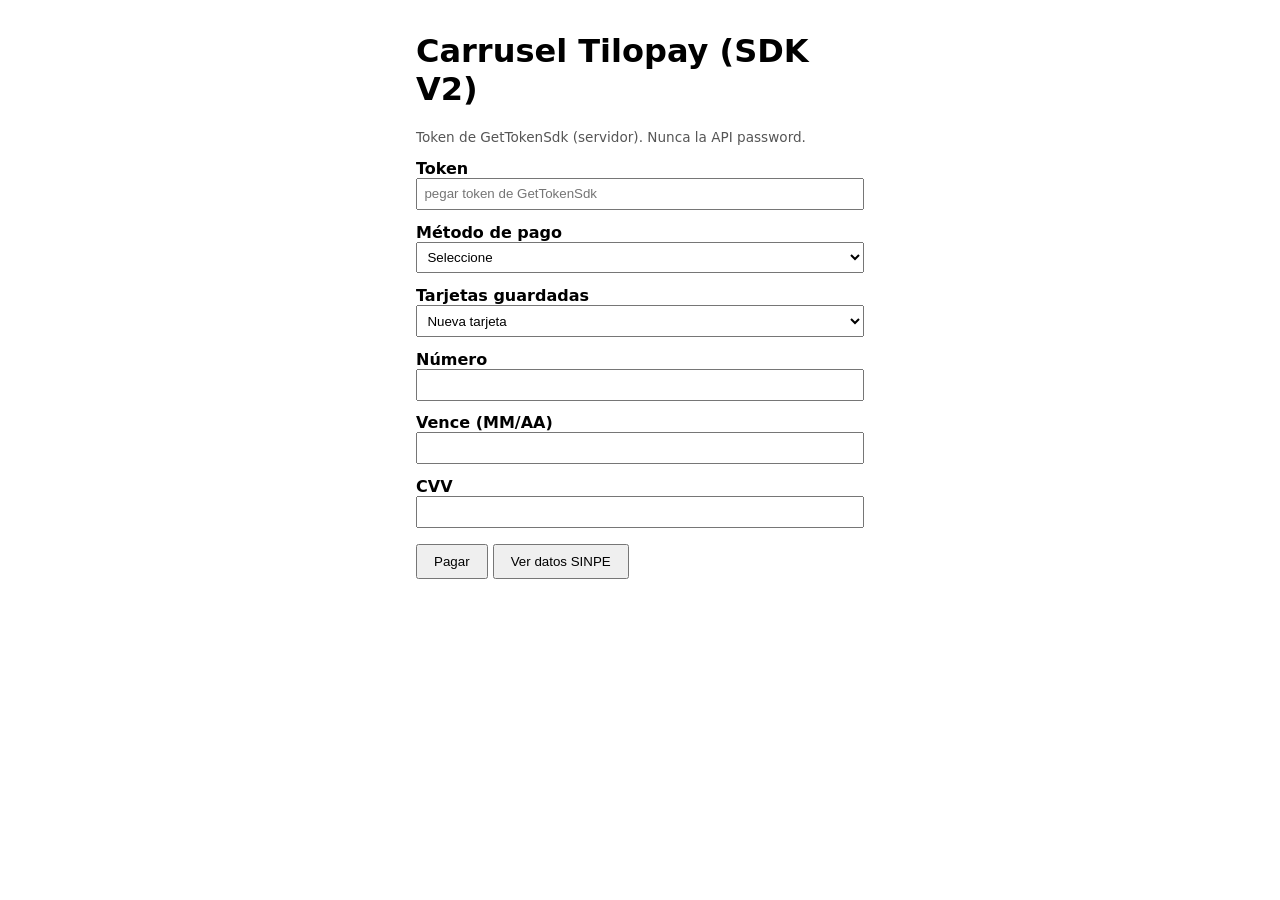
<file: APEX/samples/checkout-tilopay-v2.html>
<!DOCTYPE html>
<html lang="es">
<head>
  <meta charset="utf-8">
  <title>Navasoft — demo carrusel Tilopay SDK V2</title>
  <meta name="viewport" content="width=device-width, initial-scale=1">
  <!--
    Caso: 2-CASO-20260819-pasarela-pagos-tilopay
    Demo local del carrusel. El token DEBE salir de GetTokenSdk (servidor).
    Pegá un token de sandbox en #token y abrí este archivo en el browser.
    No pongas API password aquí.
  -->
  <style>
    body { font-family: system-ui, sans-serif; max-width: 28rem; margin: 2rem auto; }
    label { display: block; margin-top: .8rem; font-weight: 600; }
    input, select { width: 100%; padding: .4rem; box-sizing: border-box; }
    button { margin-top: 1rem; padding: .5rem 1rem; }
    .hint { color: #555; font-size: .85rem; }
  </style>
</head>
<body>
  <h1>Carrusel Tilopay (SDK V2)</h1>
  <p class="hint">Token de GetTokenSdk (servidor). Nunca la API password.</p>
  <label>Token</label>
  <input type="text" id="token" placeholder="pegar token de GetTokenSdk">

  <div class="payFormTilopay">
    <label>Método de pago</label>
    <select name="tlpy_payment_method" id="tlpy_payment_method">
      <option value="">Seleccione</option>
    </select>

    <div id="tlpy_card_payment_div">
      <label>Tarjetas guardadas</label>
      <select name="tlpy_saved_cards" id="tlpy_saved_cards">
        <option value="">Nueva tarjeta</option>
      </select>
      <label>Número</label>
      <input type="text" id="tlpy_cc_number" name="tlpy_cc_number" autocomplete="off">
      <label>Vence (MM/AA)</label>
      <input type="text" id="tlpy_cc_expiration_date" name="tlpy_cc_expiration_date">
      <label>CVV</label>
      <input type="password" id="tlpy_cvv" name="tlpy_cvv" autocomplete="off">
    </div>

    <div id="tlpy_phone_number_div" style="display:none">
      <label>Teléfono Yappy</label>
      <input type="text" id="tlpy_phone_number" name="tlpy_phone_number">
    </div>

    <div id="sinpe_box" class="hint" style="display:none"></div>

    <button type="button" onclick="processPayment()">Pagar</button>
    <button type="button" onclick="showSinpe()">Ver datos SINPE</button>
  </div>

  <div id="responseTilopay"></div>

  <script src="https://app.tilopay.com/sdk/v2/sdk_tpay.min.js"></script>
  <script>
    document.addEventListener("DOMContentLoaded", async function () {
      const token = document.getElementById("token").value;
      if (!token) {
        console.info("Pegá un token y recargá, o llamá Init después de pegarlo.");
        return;
      }
      await boot(token);
    });

    document.getElementById("token").addEventListener("change", async function () {
      if (this.value) await boot(this.value);
    });

    async function boot(token) {
      const initialize = await Tilopay.Init({
        token: token,
        currency: "CRC",
        language: "es",
        amount: 100,
        billToFirstName: "Prueba",
        billToLastName: "Navasoft",
        billToAddress: "San Jose",
        billToAddress2: "",
        billToCity: "San Jose",
        billToState: "SJ",
        billToZipPostCode: "10101",
        billToCountry: "CR",
        billToTelephone: "88888888",
        billToEmail: "prueba@navasoftsoluciones.com",
        orderNumber: "sdk-" + Date.now(),
        capture: 1,
        redirect: window.location.href.split("?")[0] + "?callback=1",
        subscription: 0,
        hashVersion: "V2"
      });
      console.log(initialize);
      loadOptions("tlpy_payment_method", initialize.methods || []);
      loadOptions("tlpy_saved_cards", initialize.cards || []);
    }

    function loadOptions(selectId, items) {
      const sel = document.getElementById(selectId);
      items.forEach(function (item) {
        const opt = document.createElement("option");
        opt.value = item.id;
        opt.text = item.name;
        sel.appendChild(opt);
      });
    }

    document.getElementById("tlpy_payment_method").onchange = async function () {
      const method = this.value || "";
      const parts = method.split(":");
      const isYappy = parts[1] === "18";
      document.getElementById("tlpy_card_payment_div").style.display = isYappy ? "none" : "block";
      document.getElementById("tlpy_phone_number_div").style.display = isYappy ? "block" : "none";
    };

    async function processPayment() {
      const payment = await Tilopay.startPayment();
      console.log(payment);
      alert(JSON.stringify(payment));
    }

    async function showSinpe() {
      const params = await Tilopay.getSinpeMovil();
      const box = document.getElementById("sinpe_box");
      box.style.display = "block";
      box.textContent = "SINPE → tel " + (params.number || "") +
        "  monto " + (params.amount || "") +
        "  código " + (params.code || "");
    }
  </script>
</body>
</html>
</file>
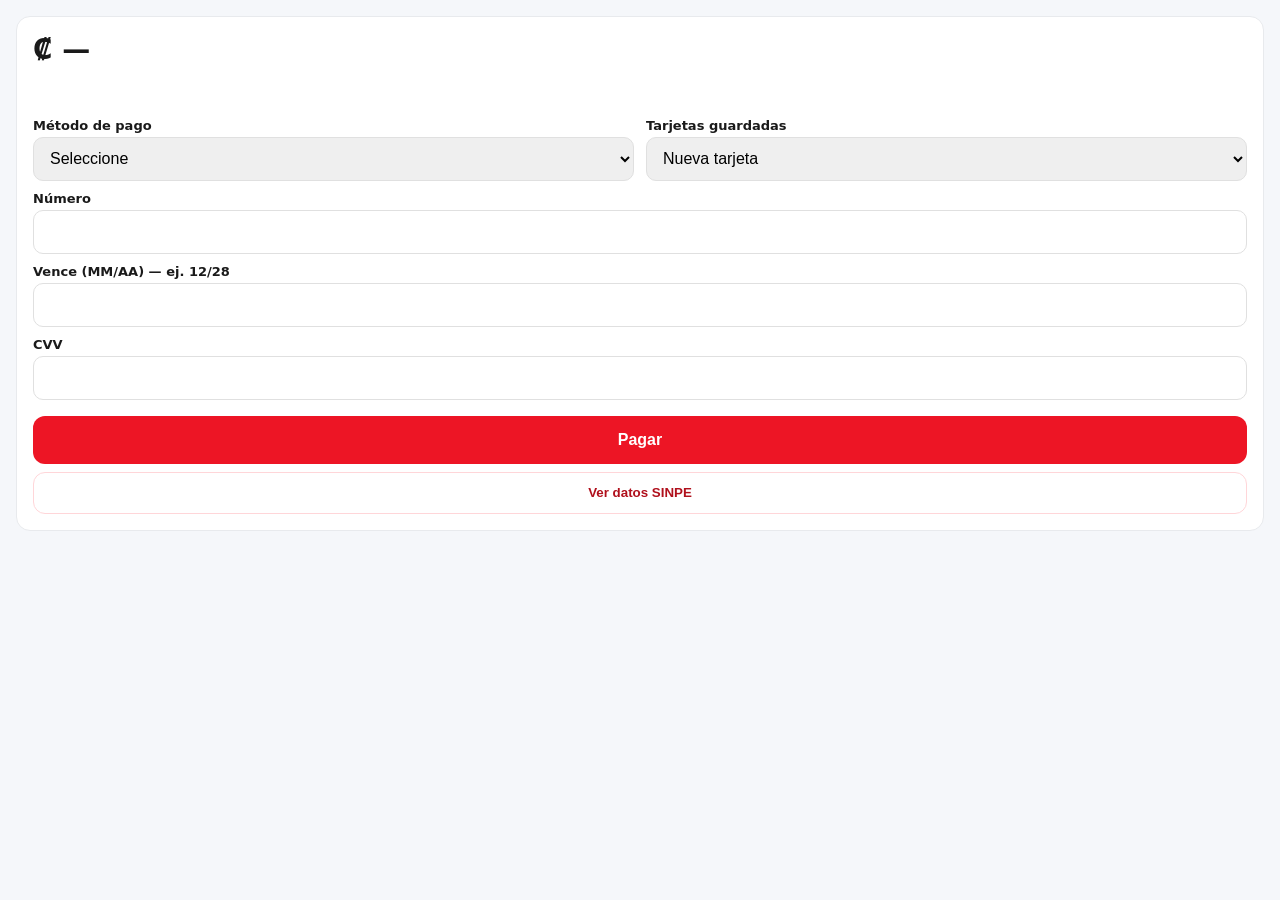
<file: assets/tilopay/checkout.html>
<!DOCTYPE html>
<html lang="es">
<head>
  <meta charset="UTF-8" />
  <meta name="viewport" content="width=device-width, initial-scale=1, maximum-scale=1" />
  <title>Tilopay Demo</title>
  <script src="https://app.tilopay.com/sdk/v2/sdk_tpay.min.js"></script>
  <style>
    body { font-family: system-ui, sans-serif; margin: 0; background: #f5f7fa; color: #1a1a1a; }
    .wrap { padding: 16px; }
    .card { background: #fff; border-radius: 14px; padding: 16px; border: 1px solid #e8eaed; }
    .amt { font-size: 28px; font-weight: 700; margin: 0 0 4px; }
    .ord { color: #5f6368; font-size: 13px; margin-bottom: 12px; }
    label { display: block; font-size: 13px; font-weight: 600; margin: 10px 0 4px; }
    input, select { width: 100%; box-sizing: border-box; min-height: 44px; border: 1px solid #e0e0e0; border-radius: 10px; padding: 0 12px; font-size: 16px; }
    .row { display: flex; gap: 12px; }
    .row > div { flex: 1; min-width: 0; }
    #btn_pagar { width: 100%; margin-top: 16px; min-height: 48px; border: none; border-radius: 12px; background: #ed1525; color: #fff; font-weight: 700; font-size: 16px; }
    #btn_sinpe { width: 100%; margin-top: 8px; min-height: 42px; border: 1px solid #ffd6d9; border-radius: 12px; background: #fff; color: #b0101c; font-weight: 600; }
    #tilopay_msg { min-height: 1.2em; font-size: 13px; color: #5f6368; }
    #tilopay_msg.is-error { color: #ed1525; font-weight: 600; }
    #sinpe_box { display: none; margin-top: 8px; padding: 10px; background: #fff8e1; border-radius: 10px; font-size: 13px; }
  </style>
</head>
<body>
  <div class="wrap">
    <div class="card">
      <p class="amt">₡ <span id="tp_monto_lbl">—</span></p>
      <p class="ord" id="tp_orden_lbl"></p>
      <p id="tilopay_msg"></p>
      <div class="payFormTilopay">
        <div class="row">
          <div>
            <label for="tlpy_payment_method">Método de pago</label>
            <select id="tlpy_payment_method" name="tlpy_payment_method">
              <option value="">Seleccione</option>
            </select>
          </div>
          <div id="tlpy_saved_wrap">
            <label for="tlpy_saved_cards">Tarjetas guardadas</label>
            <select id="tlpy_saved_cards" name="tlpy_saved_cards">
              <option value="">Nueva tarjeta</option>
            </select>
          </div>
        </div>
        <div id="tlpy_card_payment_div">
          <label for="tlpy_cc_number">Número</label>
          <input type="text" id="tlpy_cc_number" name="tlpy_cc_number" autocomplete="off">
          <label for="tlpy_cc_expiration_date">Vence (MM/AA) — ej. 12/28</label>
          <input type="text" id="tlpy_cc_expiration_date" name="tlpy_cc_expiration_date" autocomplete="off">
          <label for="tlpy_cvv">CVV</label>
          <input type="password" id="tlpy_cvv" name="tlpy_cvv" autocomplete="off">
        </div>
        <div id="tlpy_phone_number_div" style="display:none">
          <label for="tlpy_phone_number">Teléfono Yappy</label>
          <input type="text" id="tlpy_phone_number" name="tlpy_phone_number" />
        </div>
        <div id="sinpe_box"></div>
        <button type="button" id="btn_pagar">Pagar</button>
        <button type="button" id="btn_sinpe">Ver datos SINPE</button>
      </div>
    </div>
  </div>
  <div id="responseTilopay" style="min-height:40px"></div>
  <script>
    window.__TILOPAY = {
      token: __TOKEN__,
      orderNumber: __ORDER__,
      redirect: __REDIRECT__,
      amount: __AMOUNT__,
      currency: __CURRENCY__,
      email: __EMAIL__,
      firstName: __FIRST__,
      lastName: __LAST__
    };
    (function () {
      var box = document.getElementById("responseTilopay");
      if (box && box.parentElement !== document.body) document.body.appendChild(box);
      var cfg = window.__TILOPAY || {};
      var msg = document.getElementById("tilopay_msg");
      var elM = document.getElementById("tp_monto_lbl");
      var elO = document.getElementById("tp_orden_lbl");
      if (elM) elM.textContent = cfg.amount || "100";
      if (elO) elO.textContent = (cfg.orderNumber || "") + " · " + (cfg.currency || "CRC");
      function setMsg(text, isError) {
        if (!msg) return;
        msg.textContent = text;
        msg.classList.toggle("is-error", !!isError);
      }
      var n = 0;
      function go() {
        if (typeof Tilopay === "undefined") {
          n += 1;
          if (n > 50) { setMsg("No cargó sdk_tpay.min.js", true); return; }
          setTimeout(go, 100);
          return;
        }
        start();
      }
      function start() {
        if (!cfg.token) { setMsg("Token vacío", true); return; }
        Tilopay.Init({
          token: cfg.token,
          currency: cfg.currency || "CRC",
          language: "es",
          amount: String(cfg.amount || "100"),
          billToFirstName: cfg.firstName || "Saul",
          billToLastName: cfg.lastName || "Marin",
          billToAddress: "San Jose",
          billToAddress2: "",
          billToCity: "San Jose",
          billToState: "SJ",
          billToZipPostCode: "10101",
          billToCountry: "CR",
          billToTelephone: "88888888",
          billToEmail: cfg.email,
          orderNumber: cfg.orderNumber,
          capture: 1,
          redirect: cfg.redirect,
          subscription: 0,
          hashVersion: "V2"
        }).then(function (initialize) {
          setMsg("Listo para pagar", false);
          loadOptions("tlpy_payment_method", initialize.methods || []);
          loadOptions("tlpy_saved_cards", initialize.cards || []);
        }).catch(function (e) {
          setMsg("Init falló: " + e, true);
        });
        function loadOptions(selectId, items) {
          var sel = document.getElementById(selectId);
          if (!sel) return;
          items.forEach(function (item) {
            var opt = document.createElement("option");
            opt.value = item.id;
            opt.text = item.name;
            sel.appendChild(opt);
          });
        }
        var selMet = document.getElementById("tlpy_payment_method");
        if (selMet) {
          selMet.onchange = function () {
            var isYappy = ((this.value || "").split(":")[1] === "18");
            document.getElementById("tlpy_card_payment_div").style.display = isYappy ? "none" : "block";
            document.getElementById("tlpy_phone_number_div").style.display = isYappy ? "block" : "none";
            var saved = document.getElementById("tlpy_saved_wrap");
            if (saved) saved.style.display = isYappy ? "none" : "";
          };
        }
        document.getElementById("btn_pagar").onclick = function (ev) {
          if (ev) ev.preventDefault();
          var met = document.getElementById("tlpy_payment_method");
          if (!met || !met.value) { setMsg("Elegí el método de pago.", true); return false; }
          setMsg("Enviando a Tilopay…", false);
          Tilopay.startPayment()
            .then(function (p) { setMsg((p && p.message) || "Procesando pago…", false); })
            .catch(function (e) { setMsg("Pagar error: " + e, true); });
          return false;
        };
        document.getElementById("btn_sinpe").onclick = function () {
          Tilopay.getSinpeMovil().then(function (params) {
            var s = document.getElementById("sinpe_box");
            s.style.display = "block";
            s.textContent = "SINPE tel " + (params.number || "") +
              " monto " + (params.amount || "") +
              " código " + (params.code || "");
          });
        };
      }
      go();
    })();
  </script>
</body>
</html>
</file>
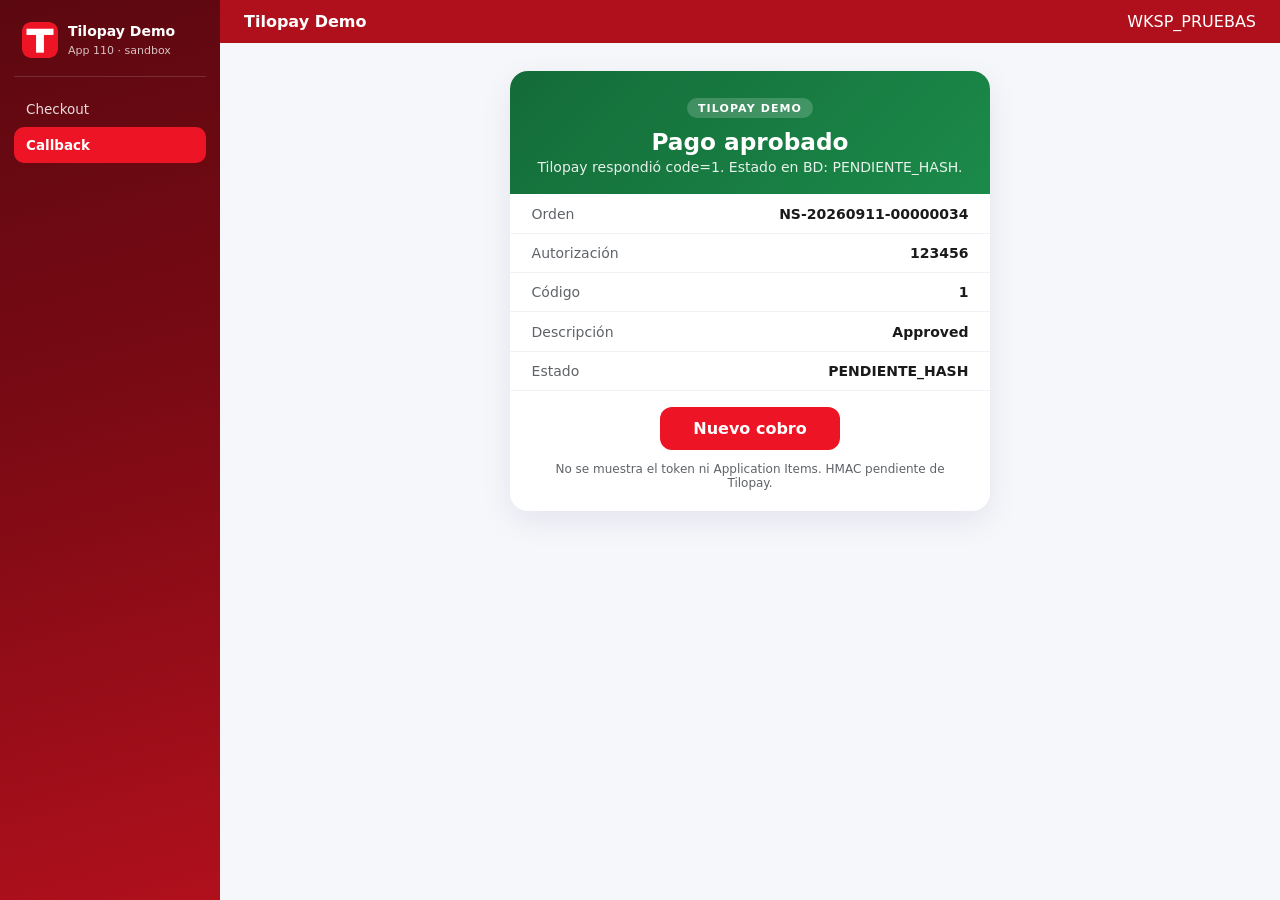
<file: APEX/pages/mockups/callback.html>
<!DOCTYPE html>
<html lang="es">
<head>
  <meta charset="UTF-8" />
  <meta name="viewport" content="width=device-width, initial-scale=1" />
  <title>Tilopay Demo — Callback</title>
  <style>
    :root { --red: #ed1525; --text: #1a1a1a; --muted: #5f6368; --surface: #f5f7fa; }
    * { box-sizing: border-box; }
    body {
      margin: 0;
      font-family: "Segoe UI", system-ui, -apple-system, sans-serif;
      color: var(--text);
      background: var(--surface);
      min-height: 100vh;
    }
    .app { display: grid; grid-template-columns: 220px 1fr; min-height: 100vh; }
    .side {
      background: linear-gradient(165deg, #5c0810 0%, #7a0a14 45%, #b0101c 100%);
      color: #fff; padding: 18px 14px;
    }
    .brand { display: flex; align-items: center; gap: 10px; padding: 4px 8px 18px; border-bottom: 1px solid rgba(255,255,255,.15); margin-bottom: 14px; }
    .brand img { width: 36px; height: 36px; border-radius: 9px; }
    .brand strong { display: block; font-size: 14px; }
    .brand span { font-size: 11px; opacity: .75; }
    .nav-item { padding: 10px 12px; border-radius: 10px; font-size: 13.5px; color: rgba(255,255,255,.85); }
    .nav-item.active { background: #ed1525; color: #fff; font-weight: 600; }
    .top { background: #b0101c; color: #fff; padding: 12px 24px; display: flex; justify-content: space-between; }
    .main-body { padding: 28px 24px 48px; }
    .receipt {
      max-width: 480px; margin: 0 auto; background: #fff; border-radius: 18px;
      box-shadow: 0 10px 32px rgba(22, 0, 101, 0.08); overflow: hidden;
    }
    .hero {
      text-align: center; padding: 1.6rem 1.35rem 1.2rem; color: #fff;
      background: linear-gradient(135deg, #146c38 0%, #1b8a4a 100%);
    }
    .badge {
      display: inline-block; padding: .2rem .7rem; border-radius: 999px;
      background: rgba(255,255,255,.18); font-size: 11px; letter-spacing: .1em;
      text-transform: uppercase; font-weight: 700;
    }
    .hero h1 { margin: .65rem 0 .25rem; font-size: 1.45rem; }
    .hero p { margin: 0; opacity: .9; font-size: 14px; }
    .row {
      display: flex; justify-content: space-between; gap: 12px;
      padding: .7rem 1.35rem; border-bottom: 1px solid #f0f2f5; font-size: 14px;
    }
    .row span { color: var(--muted); }
    .foot { padding: 1rem 1.35rem 1.3rem; text-align: center; }
    .foot a {
      display: inline-block; min-width: 180px; padding: .75rem 1.1rem;
      border-radius: 12px; background: var(--red); color: #fff; text-decoration: none; font-weight: 700;
    }
    .hint { margin: .75rem 0 0; font-size: 12px; color: var(--muted); }
    @media (max-width: 800px) { .app { grid-template-columns: 1fr; } .side { display: none; } }
  </style>
</head>
<body>
  <div class="app">
    <aside class="side">
      <div class="brand">
        <img src="../../assets/tilopay_icon.svg" alt="" />
        <div><strong>Tilopay Demo</strong><span>App 110 · sandbox</span></div>
      </div>
      <div class="nav-item">Checkout</div>
      <div class="nav-item active">Callback</div>
    </aside>
    <div>
      <div class="top"><b>Tilopay Demo</b><span>WKSP_PRUEBAS</span></div>
      <div class="main-body">
        <article class="receipt">
          <div class="hero">
            <span class="badge">Tilopay Demo</span>
            <h1>Pago aprobado</h1>
            <p>Tilopay respondió code=1. Estado en BD: PENDIENTE_HASH.</p>
          </div>
          <div class="row"><span>Orden</span><strong>NS-20260911-00000034</strong></div>
          <div class="row"><span>Autorización</span><strong>123456</strong></div>
          <div class="row"><span>Código</span><strong>1</strong></div>
          <div class="row"><span>Descripción</span><strong>Approved</strong></div>
          <div class="row"><span>Estado</span><strong>PENDIENTE_HASH</strong></div>
          <div class="foot">
            <a href="checkout.html">Nuevo cobro</a>
            <p class="hint">No se muestra el token ni Application Items. HMAC pendiente de Tilopay.</p>
          </div>
        </article>
      </div>
    </div>
  </div>
</body>
</html>
</file>
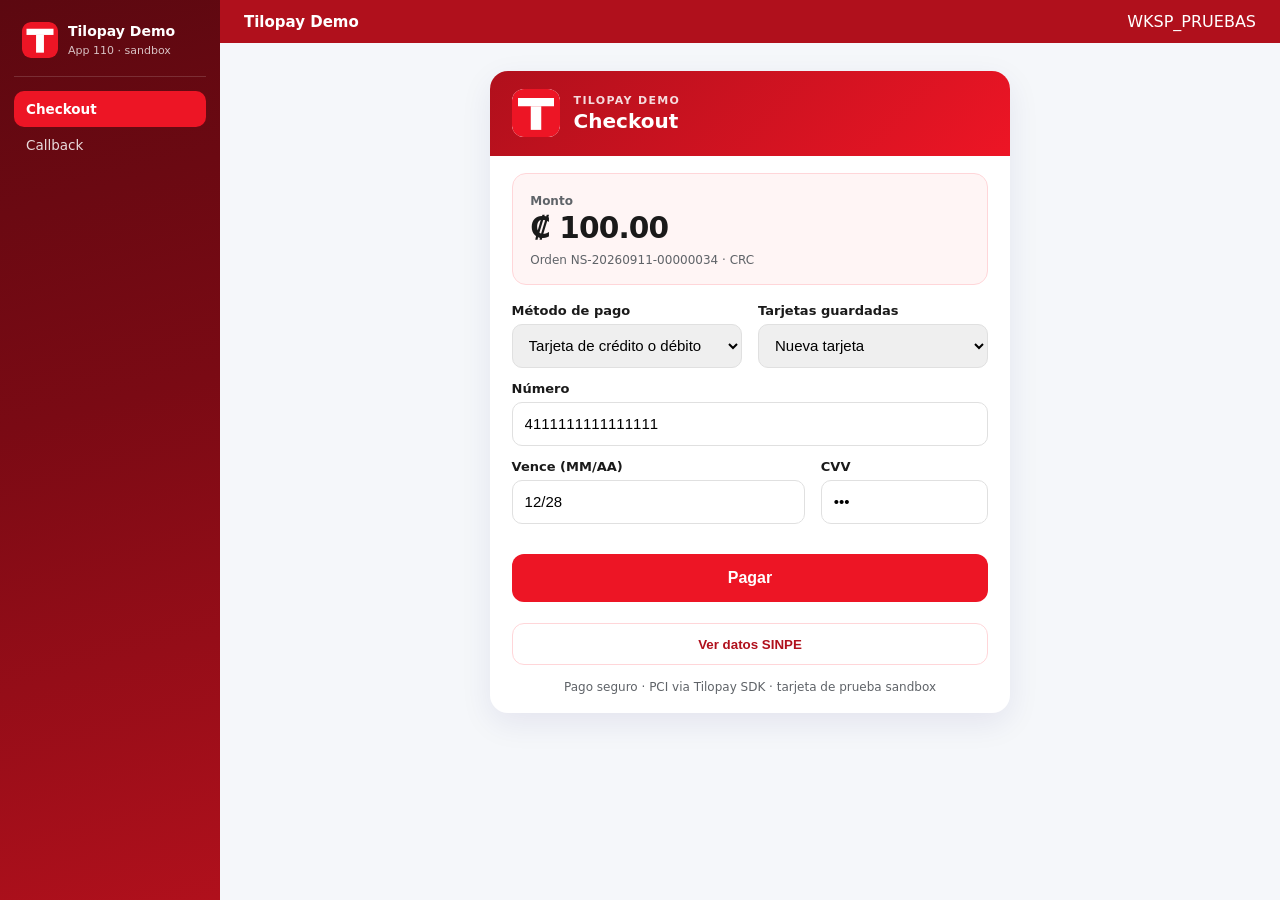
<file: APEX/pages/mockups/checkout.html>
<!DOCTYPE html>
<html lang="es">
<head>
  <meta charset="UTF-8" />
  <meta name="viewport" content="width=device-width, initial-scale=1" />
  <title>Tilopay Demo — Checkout</title>
  <style>
    :root {
      --red: #ed1525;
      --red-dark: #b0101c;
      --text: #1a1a1a;
      --muted: #5f6368;
      --surface: #f5f7fa;
    }
    * { box-sizing: border-box; }
    body {
      margin: 0;
      font-family: "Segoe UI", system-ui, -apple-system, sans-serif;
      color: var(--text);
      background: var(--surface);
      min-height: 100vh;
    }
    .app { display: grid; grid-template-columns: 220px 1fr; min-height: 100vh; }
    .side {
      background: linear-gradient(165deg, #5c0810 0%, #7a0a14 45%, #b0101c 100%);
      color: #fff;
      padding: 18px 14px;
    }
    .brand { display: flex; align-items: center; gap: 10px; padding: 4px 8px 18px; border-bottom: 1px solid rgba(255,255,255,.15); margin-bottom: 14px; }
    .brand img { width: 36px; height: 36px; border-radius: 9px; }
    .brand strong { display: block; font-size: 14px; }
    .brand span { font-size: 11px; opacity: .75; }
    .nav-item { padding: 10px 12px; border-radius: 10px; font-size: 13.5px; color: rgba(255,255,255,.85); }
    .nav-item.active { background: #ed1525; color: #fff; font-weight: 600; }
    .top {
      background: #b0101c;
      color: #fff;
      padding: 12px 24px;
      display: flex;
      justify-content: space-between;
      align-items: center;
    }
    .top b { font-size: 15px; }
    .main-body { padding: 28px 24px 48px; }
    .tp-checkout {
      max-width: 520px;
      margin: 0 auto;
      background: #fff;
      border-radius: 18px;
      box-shadow: 0 10px 32px rgba(22, 0, 101, 0.08);
      overflow: hidden;
    }
    .hero {
      display: flex; align-items: center; gap: 14px;
      padding: 1.15rem 1.35rem;
      background: linear-gradient(135deg, #b0101c 0%, #ed1525 100%);
      color: #fff;
    }
    .hero img { width: 48px; height: 48px; border-radius: 12px; background: #fff; }
    .kicker { margin: 0; font-size: 11px; letter-spacing: .12em; text-transform: uppercase; opacity: .85; font-weight: 600; }
    .hero h1 { margin: 2px 0 0; font-size: 1.25rem; }
    .amount { margin: 1.1rem 1.35rem 0; padding: 1rem 1.1rem; border-radius: 14px; background: #fff5f5; border: 1px solid #ffd6d9; }
    .amount .lbl { font-size: 12px; color: var(--muted); font-weight: 600; }
    .amount strong { display: block; font-size: 1.85rem; letter-spacing: -.03em; margin: 2px 0 4px; }
    .amount small { color: var(--muted); font-size: 12px; }
    form { padding: 1.1rem 1.35rem 0.4rem; display: flex; flex-direction: column; gap: 0.85rem; }
    .tp-row-2 { display: grid; grid-template-columns: 1fr 1fr; gap: 12px 16px; }
    .tp-row-vence { grid-template-columns: 1.4fr 0.8fr; }
    .tp-field { display: flex; flex-direction: column; gap: 0.35rem; min-width: 0; }
    label { font-size: 13px; font-weight: 600; margin: 0; }
    input, select {
      width: 100%; min-height: 44px; border: 1px solid #e0e0e0; border-radius: 10px; padding: 0 12px; font-size: 15px;
    }
    .pay { min-height: 48px; margin-top: 1rem; border: none; border-radius: 12px; background: var(--red); color: #fff; font-weight: 700; font-size: 16px; cursor: pointer; }
    .sinpe { min-height: 42px; margin-top: 8px; border: 1px solid #ffd6d9; border-radius: 12px; background: #fff; color: var(--red-dark); font-weight: 600; cursor: pointer; }
    .secure { margin: 0.5rem 1.35rem 1.2rem; font-size: 12px; color: var(--muted); text-align: center; }
    @media (max-width: 800px) {
      .app { grid-template-columns: 1fr; }
      .side { display: none; }
    }
  </style>
</head>
<body>
  <div class="app">
    <aside class="side">
      <div class="brand">
        <img src="../../assets/tilopay_icon.svg" alt="" />
        <div><strong>Tilopay Demo</strong><span>App 110 · sandbox</span></div>
      </div>
      <div class="nav-item active">Checkout</div>
      <div class="nav-item">Callback</div>
    </aside>
    <div>
      <div class="top">
        <b>Tilopay Demo</b>
        <span>WKSP_PRUEBAS</span>
      </div>
      <div class="main-body">
        <div class="tp-checkout">
          <div class="hero">
            <img src="../../assets/tilopay_icon.svg" alt="Tilopay" />
            <div>
              <p class="kicker">Tilopay Demo</p>
              <h1>Checkout</h1>
            </div>
          </div>
          <div class="amount">
            <span class="lbl">Monto</span>
            <strong>₡ 100.00</strong>
            <small>Orden NS-20260911-00000034 · CRC</small>
          </div>
          <form class="payFormTilopay" action="callback.html">
            <div class="tp-row-2">
              <div class="tp-field">
                <label>Método de pago</label>
                <select>
                  <option>Tarjeta de crédito o débito</option>
                  <option>SINPE Móvil</option>
                </select>
              </div>
              <div class="tp-field">
                <label>Tarjetas guardadas</label>
                <select><option>Nueva tarjeta</option></select>
              </div>
            </div>
            <div class="tp-field">
              <label>Número</label>
              <input value="4111111111111111" autocomplete="off" />
            </div>
            <div class="tp-row-2 tp-row-vence">
              <div class="tp-field">
                <label>Vence (MM/AA)</label>
                <input value="12/28" />
              </div>
              <div class="tp-field">
                <label>CVV</label>
                <input type="password" value="123" autocomplete="off" />
              </div>
            </div>
            <button class="pay" type="submit">Pagar</button>
            <button class="sinpe" type="button">Ver datos SINPE</button>
          </form>
          <p class="secure">Pago seguro · PCI via Tilopay SDK · tarjeta de prueba sandbox</p>
        </div>
      </div>
    </div>
  </div>
</body>
</html>
</file>
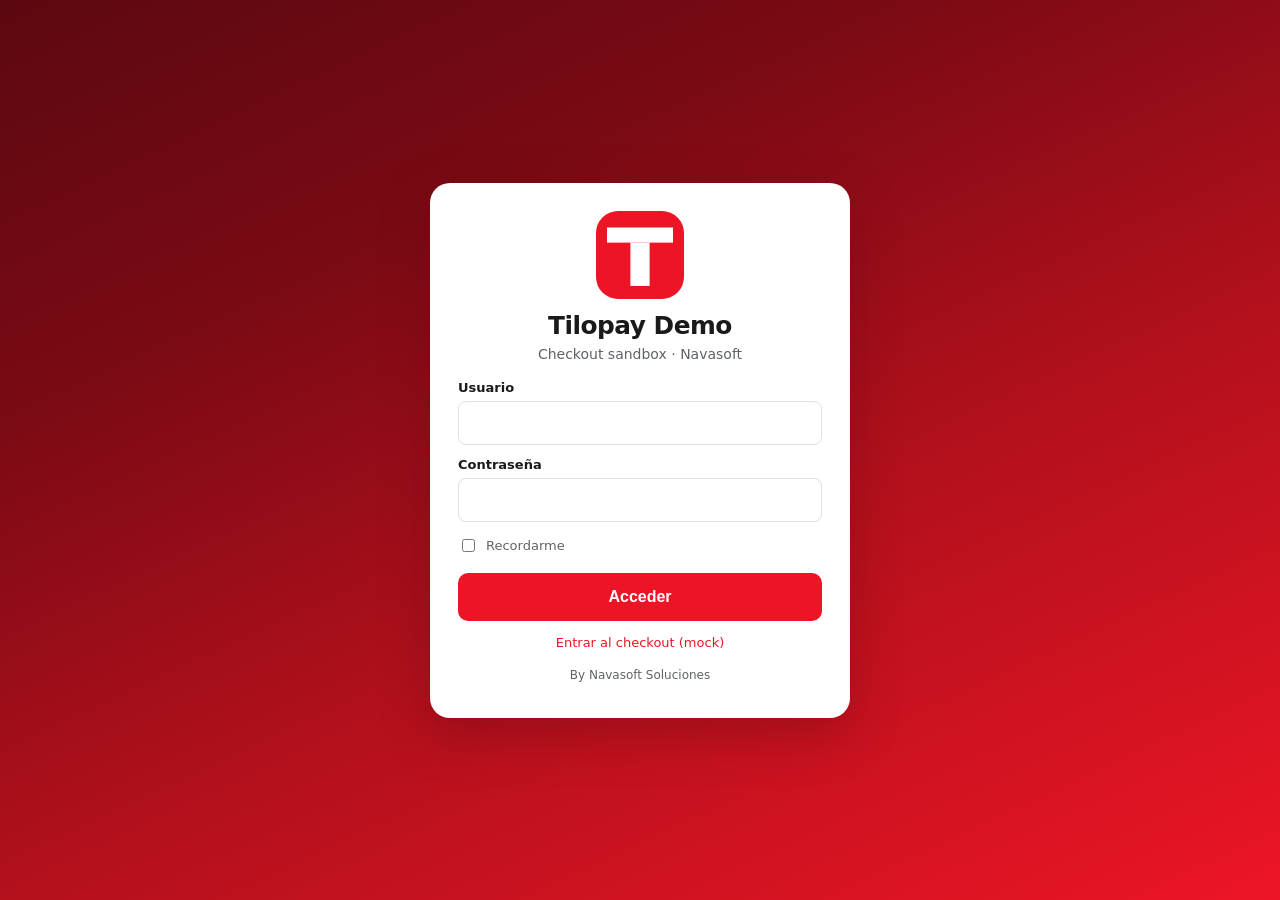
<file: APEX/pages/mockups/login.html>
<!DOCTYPE html>
<html lang="es">
<head>
  <meta charset="UTF-8" />
  <meta name="viewport" content="width=device-width, initial-scale=1" />
  <title>Tilopay Demo — Login</title>
  <style>
    :root {
      --red: #ed1525;
      --red-dark: #b0101c;
      --text: #1a1a1a;
      --muted: #5f6368;
    }
    * { box-sizing: border-box; }
    body {
      margin: 0;
      min-height: 100vh;
      font-family: "Segoe UI", system-ui, -apple-system, sans-serif;
      color: var(--text);
      background: linear-gradient(155deg, #5c0810 0%, #7a0a14 28%, #b0101c 58%, #ed1525 100%);
      background-attachment: fixed;
      display: grid;
      place-items: center;
      padding: 24px 16px;
    }
    .card {
      width: 100%;
      max-width: 420px;
      background: #fff;
      border-radius: 20px;
      box-shadow: 0 16px 48px rgba(92, 8, 16, 0.35);
      padding: 28px 28px 24px;
    }
    .icon {
      display: block;
      width: 88px;
      height: 88px;
      margin: 0 auto 12px;
      border-radius: 22px;
    }
    h1 {
      margin: 0;
      text-align: center;
      font-size: 1.55rem;
      letter-spacing: -0.02em;
    }
    .tag {
      margin: 6px 0 18px;
      text-align: center;
      color: var(--muted);
      font-size: 14px;
    }
    label {
      display: block;
      font-size: 13px;
      font-weight: 600;
      margin: 12px 0 6px;
    }
    input {
      width: 100%;
      min-height: 44px;
      border: 1px solid #e0e0e0;
      border-radius: 8px;
      padding: 0 12px;
      font-size: 15px;
    }
    input:focus {
      outline: none;
      border-color: var(--red);
      box-shadow: 0 0 0 2px rgba(237, 21, 37, 0.22);
    }
    .row {
      display: flex;
      align-items: center;
      gap: 8px;
      margin: 14px 0 4px;
      font-size: 13px;
      color: var(--muted);
    }
    .row input { width: auto; min-height: 0; }
    button {
      width: 100%;
      min-height: 48px;
      margin-top: 14px;
      border: none;
      border-radius: 10px;
      background: var(--red);
      color: #fff;
      font-weight: 700;
      font-size: 16px;
      cursor: pointer;
    }
    button:hover { background: var(--red-dark); }
    .links {
      margin-top: 14px;
      text-align: center;
      font-size: 13px;
    }
    .links a { color: var(--red); text-decoration: none; }
    .navasoft {
      margin-top: 18px;
      text-align: center;
      font-size: 12px;
      color: var(--muted);
    }
  </style>
</head>
<body>
  <form class="card" action="checkout.html">
    <img class="icon" src="../../assets/tilopay_icon.svg" alt="Tilopay" />
    <h1>Tilopay Demo</h1>
    <p class="tag">Checkout sandbox · Navasoft</p>
    <label for="user">Usuario</label>
    <input id="user" name="user" type="text" autocomplete="username" />
    <label for="pass">Contraseña</label>
    <input id="pass" name="pass" type="password" autocomplete="current-password" />
    <div class="row">
      <input id="remember" type="checkbox" />
      <label for="remember" style="margin:0;font-weight:500">Recordarme</label>
    </div>
    <button type="submit">Acceder</button>
    <div class="links"><a href="checkout.html">Entrar al checkout (mock)</a></div>
    <p class="navasoft">By Navasoft Soluciones</p>
  </form>
</body>
</html>
</file>
